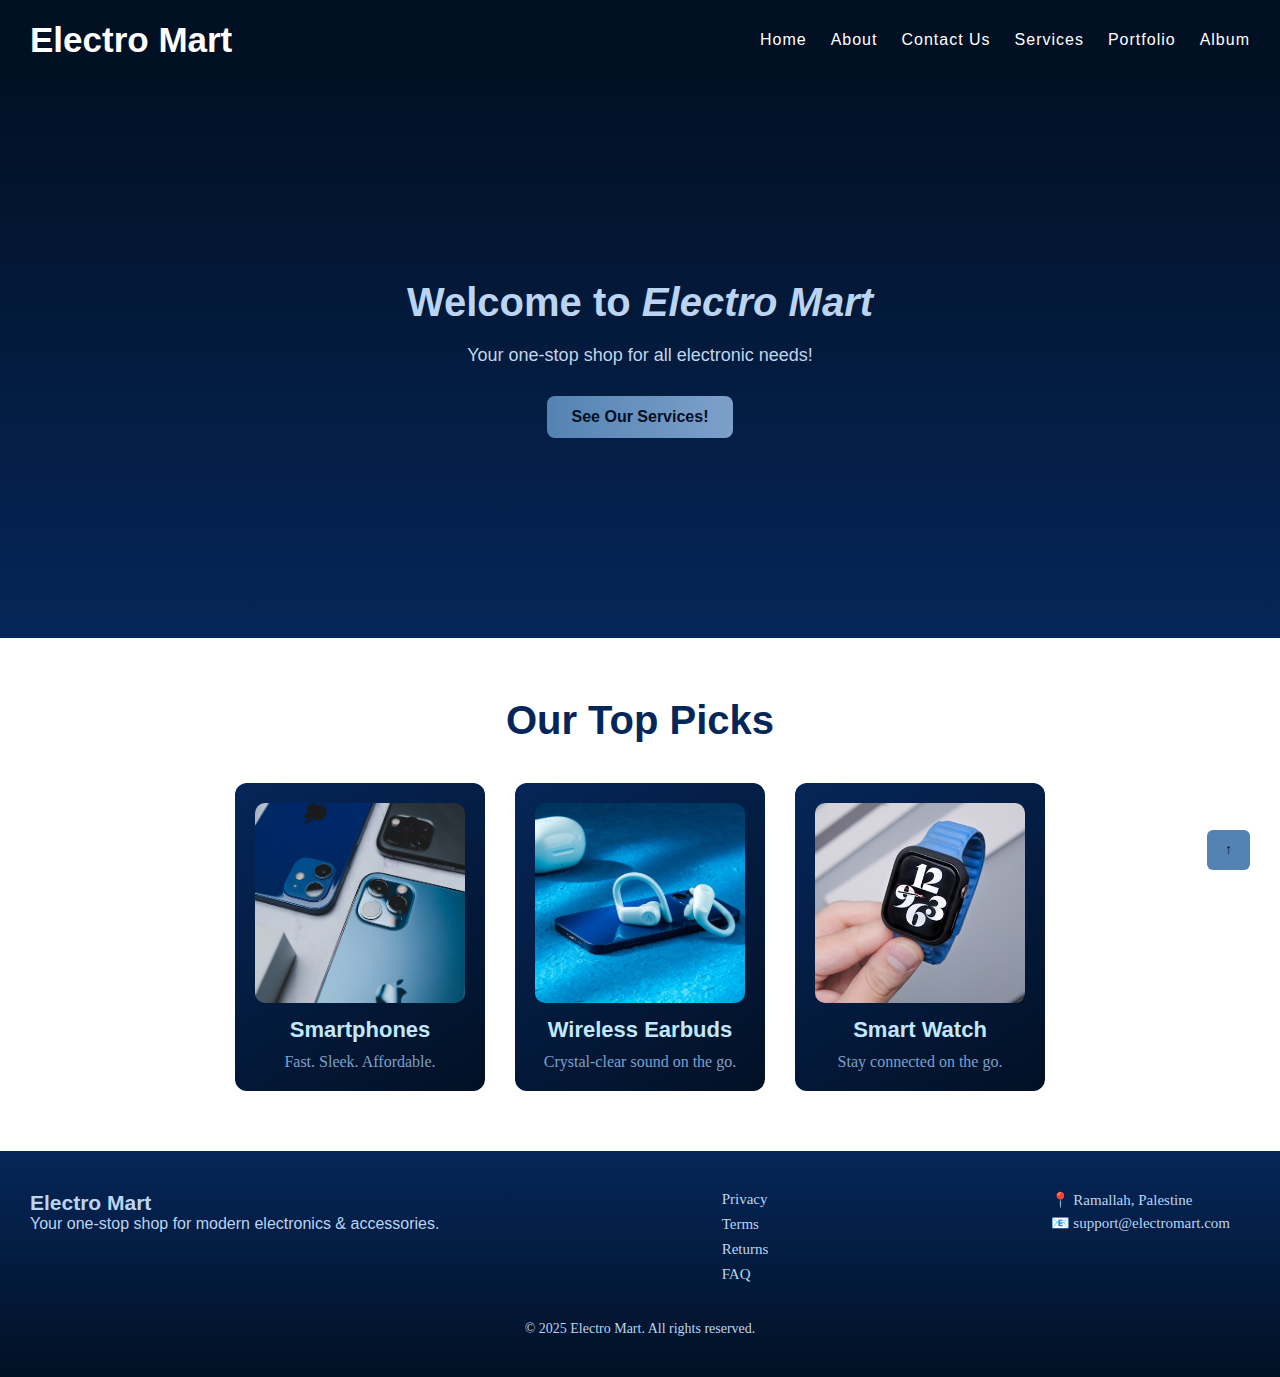
<file: index.html>
<!-- this is the home page -->
<!DOCTYPE html>
<html lang="en">
<!-- beginning of the head section -->
<head>
    <meta charset="UTF-8"> <!-- setting the character encoding -->
    <meta name="viewport" content="width=device-width, initial-scale=1.0">
    <title>
        Electro Mart
    </title>
    <link rel="icon" type="image/x-icon" href="./media/green-technology.png"> <!-- putting the icon for the page-->
    <link rel="stylesheet" href="./CSS files/styles.css"> <!-- linking the style css file -->
    <link rel="stylesheet" href="./CSS files/media.css"> <!-- linking the media css file -->
</head>
<!-- end of the head section -->

<!-- beginning of the body section -->

<body id="top">
    <!-- in here we start the section that contain the links to our page -->
    <header>
        <nav>
            <div class="navbar-container">
                <div class="logo"><a href="#">Electro Mart</a></div>
                <div class="navbar-links">
                    <a href="index.html">Home</a>
                    <a href="about.html">About</a>
                    <a href="contact.html">Contact Us</a>
                    <a href="services.html">Services</a>
                    <a href="portfolio.html">Portfolio</a>
                    <a href="album.html">Album</a>
                </div>

                <div class="links-small">☰</div>
            </div>
        </nav>
    </header>
    <!--end of header section-->

    <!-- in here we start the hero section of the main page -->
    <section class="hero">
        <h1>Welcome to <i>Electro Mart</i></h1>
        <p>Your one-stop shop for all electronic needs!</p>
        <a href="services.html" class="btn">See Our Services!</a>
    </section>
    <!-- end of the hero section -->


    <!-- here is the start of the featured products section -->
    <section class="featured-products">
        <h2>Our Top Picks</h2>
        <div class="product-grid">
            <div class="product-card">
                <img src="./media/phones.jpg" alt="Smartphones">
                <h3>Smartphones</h3>
                <p>Fast. Sleek. Affordable.</p>
            </div>
            <div class="product-card">
                <img src="./media/earbuds.jpg" alt="Wireless Earbuds">
                <h3>Wireless Earbuds</h3>
                <p>Crystal-clear sound on the go.</p>
            </div>
            <div class="product-card">
                <img src="./media/smartwatch.jpg" alt="Smart Watch">
                <h3>Smart Watch</h3>
                <p>Stay connected on the go.</p>
            </div>
        </div>
    </section>
    <!-- end of the featured products section -->

    <!-- beginning of the footer section-->
    <footer class="footer">
        <div class="footer-content">
            <div class="footer-brand">
                <h3>Electro Mart</h3>
                <p>Your one-stop shop for modern electronics & accessories.</p>
            </div>
            <div class="footer-links">
                <a href="privacy.html">Privacy</a>
                <a href="terms.html">Terms</a>
                <a href="return.html">Returns</a>
                <a href="faq.html">FAQ</a>
            </div>
            <div class="footer-contact">
                <p>📍 Ramallah, Palestine</p>
                <p>📧 support@electromart.com</p>
            </div>
        </div>
        <p class="footer-bottom">&copy; 2025 Electro Mart. All rights reserved.</p>
        <a href="#top" class="back-to-top">↑</a>
    </footer>
    <!-- end of the footer section-->


</body>
<!-- end of the body section -->

</html>
</file>
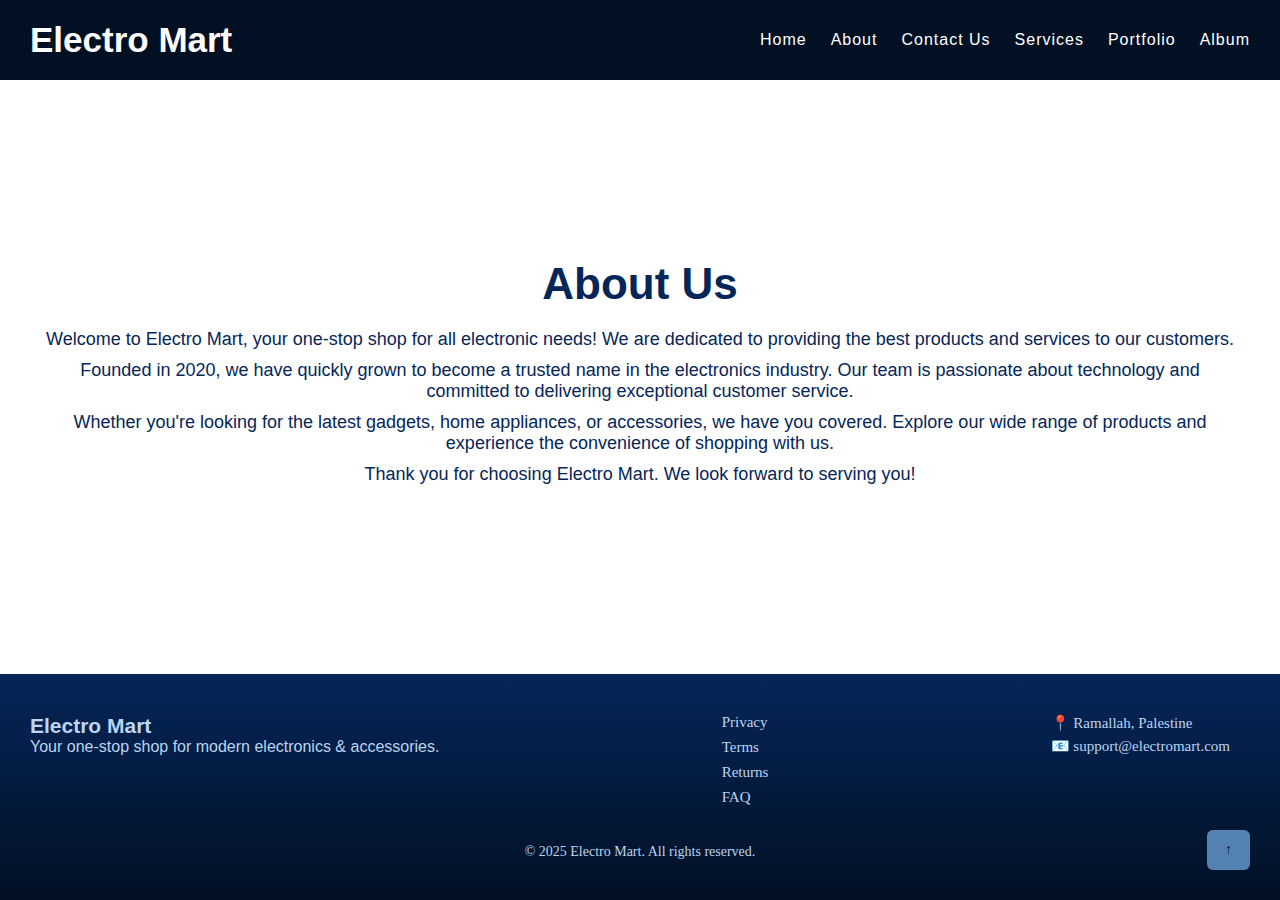
<file: about.html>
<!-- this is the about us page. -->
<!DOCTYPE html>
<html lang="en">
<!-- beginning of the head section -->
<head>
    <meta charset="UTF-8"> <!-- setting the character encoding -->
    <meta name="viewport" content="width=device-width, initial-scale=1.0">
    <title>
        About Us 
    </title>
    <link rel="icon" type="image/x-icon" href="./media/green-technology.png"> <!-- putting the icon for the page-->
    <link rel="stylesheet" href="./CSS files/styles.css"> <!-- linking the style css file -->
    <link rel="stylesheet" href="./CSS files/media.css"> <!-- linking the media css file -->
</head>
<!-- end of the head section -->

<!-- beginning of the body section -->

<body id="top" class="about-page">
    <!-- in here we start the section that contain the links to our page -->
    <header>
        <nav>
            <div class="navbar-container">
                <div class="logo"><a href="index.html">Electro Mart</a></div>
                <div class="navbar-links">
                    <a href="index.html">Home</a>
                    <a href="about.html">About</a>
                    <a href="contact.html">Contact Us</a>
                    <a href="services.html">Services</a>
                    <a href="portfolio.html">Portfolio</a>
                    <a href="album.html">Album</a>
                </div>

                <div class="links-small">☰</div>
            </div>
        </nav>
    </header>
    <!--end of header section-->

    <!-- in here we start the section that contain the about us information -->
    <section class="about-us">
        <div class="content-wrapper">
            <h1>About Us</h1>
            <p>Welcome to Electro Mart, your one-stop shop for all electronic needs! We are dedicated to providing the best products and services to our customers.</p>
            <p>Founded in 2020, we have quickly grown to become a trusted name in the electronics industry. Our team is passionate about technology and committed to delivering exceptional customer service.</p>
            <p>Whether you're looking for the latest gadgets, home appliances, or accessories, we have you covered. Explore our wide range of products and experience the convenience of shopping with us.</p>
            <p>Thank you for choosing Electro Mart. We look forward to serving you!</p>
        </div>
    </section>
    <!-- end of the about us section -->

    <!-- beginning of the footer section-->
    <footer class="footer">
        <div class="footer-content">
            <div class="footer-brand">
                <h3>Electro Mart</h3>
                <p>Your one-stop shop for modern electronics & accessories.</p>
            </div>
            <div class="footer-links">
                <a href="privacy.html">Privacy</a>
                <a href="terms.html">Terms</a>
                <a href="return.html">Returns</a>
                <a href="faq.html">FAQ</a>
            </div>
            <div class="footer-contact">
                <p>📍 Ramallah, Palestine</p>
                <p>📧 support@electromart.com</p>
            </div>
        </div>
        <p class="footer-bottom">&copy; 2025 Electro Mart. All rights reserved.</p>
        <a href="#top" class="back-to-top">↑</a>
    </footer>
    <!-- end of the footer section-->

</body>
<!-- end of the body section -->

</html>
</file>
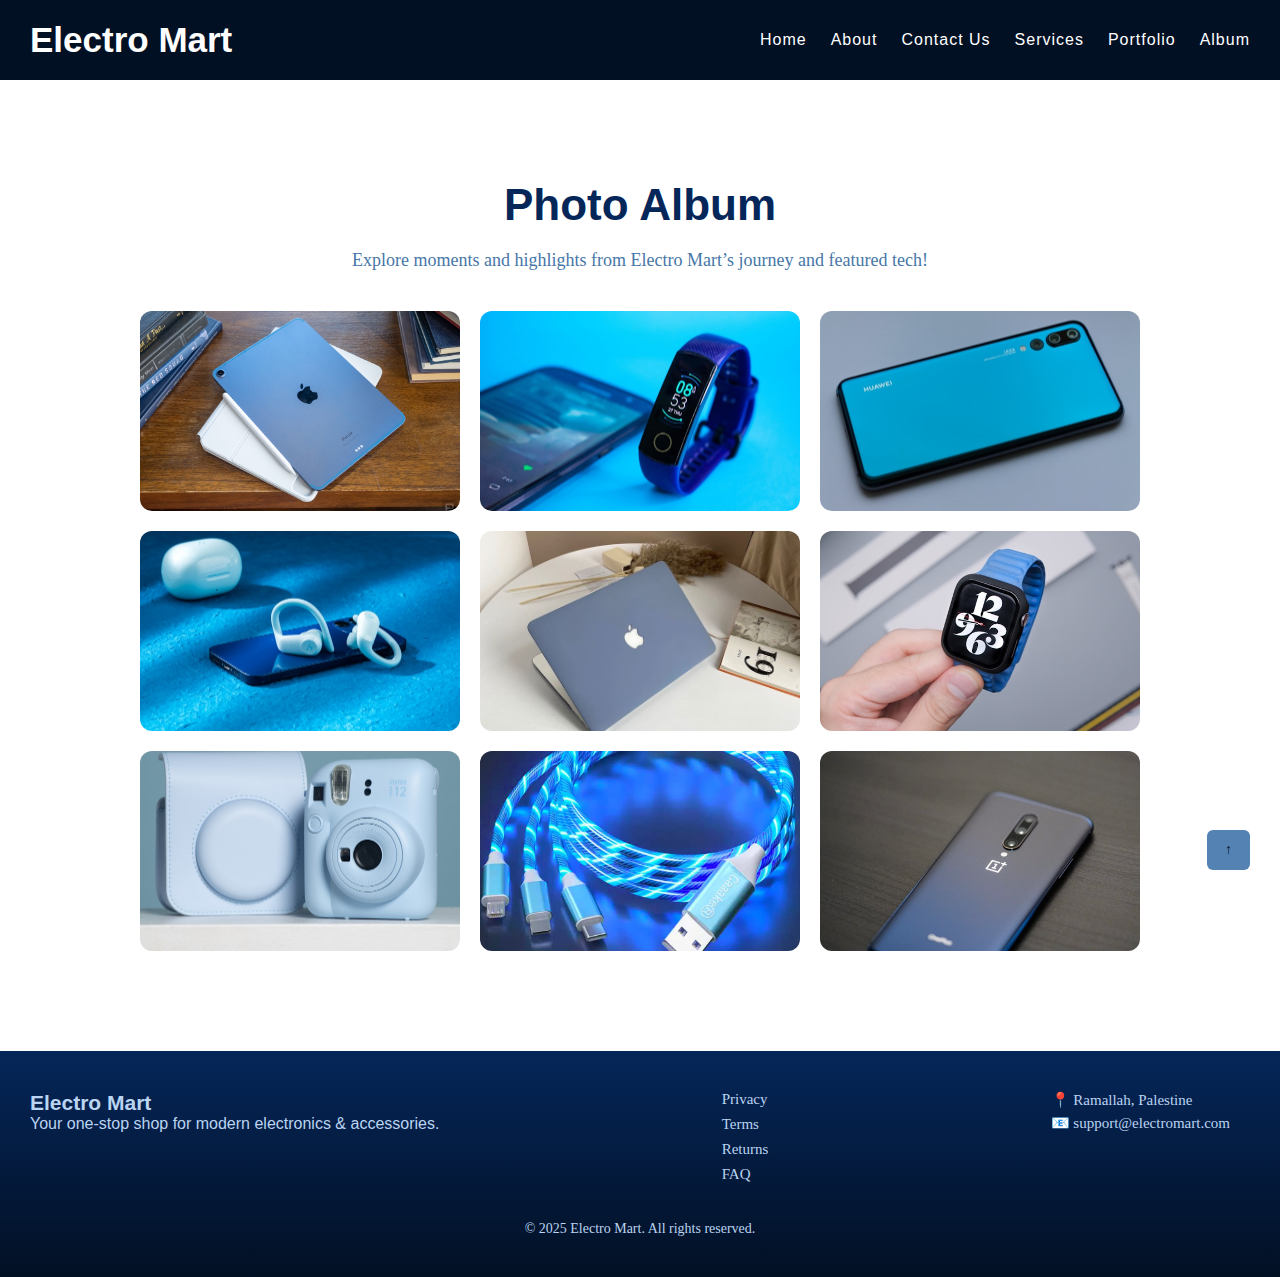
<file: album.html>
<!-- this is the album page -->
<!DOCTYPE html>
<html lang="en">
<!-- beginning of the head section -->

<head>
    <meta charset="UTF-8"> <!-- setting the character encoding -->
    <meta name="viewport" content="width=device-width, initial-scale=1.0">
    <title>
        Album
    </title>
    <link rel="icon" type="image/x-icon" href="./media/green-technology.png"> <!-- putting the icon for the page-->
    <link rel="stylesheet" href="./CSS files/styles.css"> <!-- linking the style css file -->
    <link rel="stylesheet" href="./CSS files/media.css"> <!-- linking the media css file -->
</head>
<!-- end of the head section -->

<body id="top">
    <!-- in here we start the section that contain the links to our page -->
    <header>
        <nav>
            <div class="navbar-container">
                <div class="logo"><a href="index.html">Electro Mart</a></div>
                <div class="navbar-links">
                    <a href="index.html">Home</a>
                    <a href="about.html">About</a>
                    <a href="contact.html">Contact Us</a>
                    <a href="services.html">Services</a>
                    <a href="portfolio.html">Portfolio</a>
                    <a href="album.html">Album</a>
                </div>
                <div class="links-small">☰</div>
            </div>
        </nav>
    </header>
    <!--end of header section-->

    <!-- 📸 Album Section -->
    <section class="album">
        <h1>Photo Album</h1>
        <p>Explore moments and highlights from Electro Mart’s journey and featured tech!</p>

        <div class="album-grid">
            <img src="./media/taplet.jpeg" alt="IPAD" title="IPAD" />
            <img src="./media/blue-fitbit.jpg" alt="Fitbit" title="Fitbit" />
            <img src="./media/blue-huawei.jpg" alt="Huawei" title="Huawei" />
            <img src="./media/earbuds.jpg" alt="Earbuds" title="Earbuds" />
            <img src="./media/Laptop.jpeg" alt="Laptop" title="Laptop" />
            <img src="./media/smartwatch.jpg" alt="Smartwatch" title="Smartwatch" />
            <img src="./media/blue-camera.jpg" alt="Camera" title="Camera" />
            <img src="./media/blue_charger.jpg" alt="Charger" title="Charger" />
            <img src="./media/other-blue-phone.jpg" alt="Phone" title="Phone" />
        </div>
    </section>

    <!-- beginning of the footer section-->
    <footer class="footer">
        <div class="footer-content">
            <div class="footer-brand">
                <h3>Electro Mart</h3>
                <p>Your one-stop shop for modern electronics & accessories.</p>
            </div>
            <div class="footer-links">
                <a href="privacy.html">Privacy</a>
                <a href="terms.html">Terms</a>
                <a href="return.html">Returns</a>
                <a href="faq.html">FAQ</a>
            </div>
            <div class="footer-contact">
                <p>📍 Ramallah, Palestine</p>
                <p>📧 support@electromart.com</p>
            </div>
        </div>
        <p class="footer-bottom">&copy; 2025 Electro Mart. All rights reserved.</p>
        <a href="#top" class="back-to-top">↑</a>
    </footer>
    <!-- end of the footer section-->

</body>
<!-- end of the body section -->

</html>
</file>
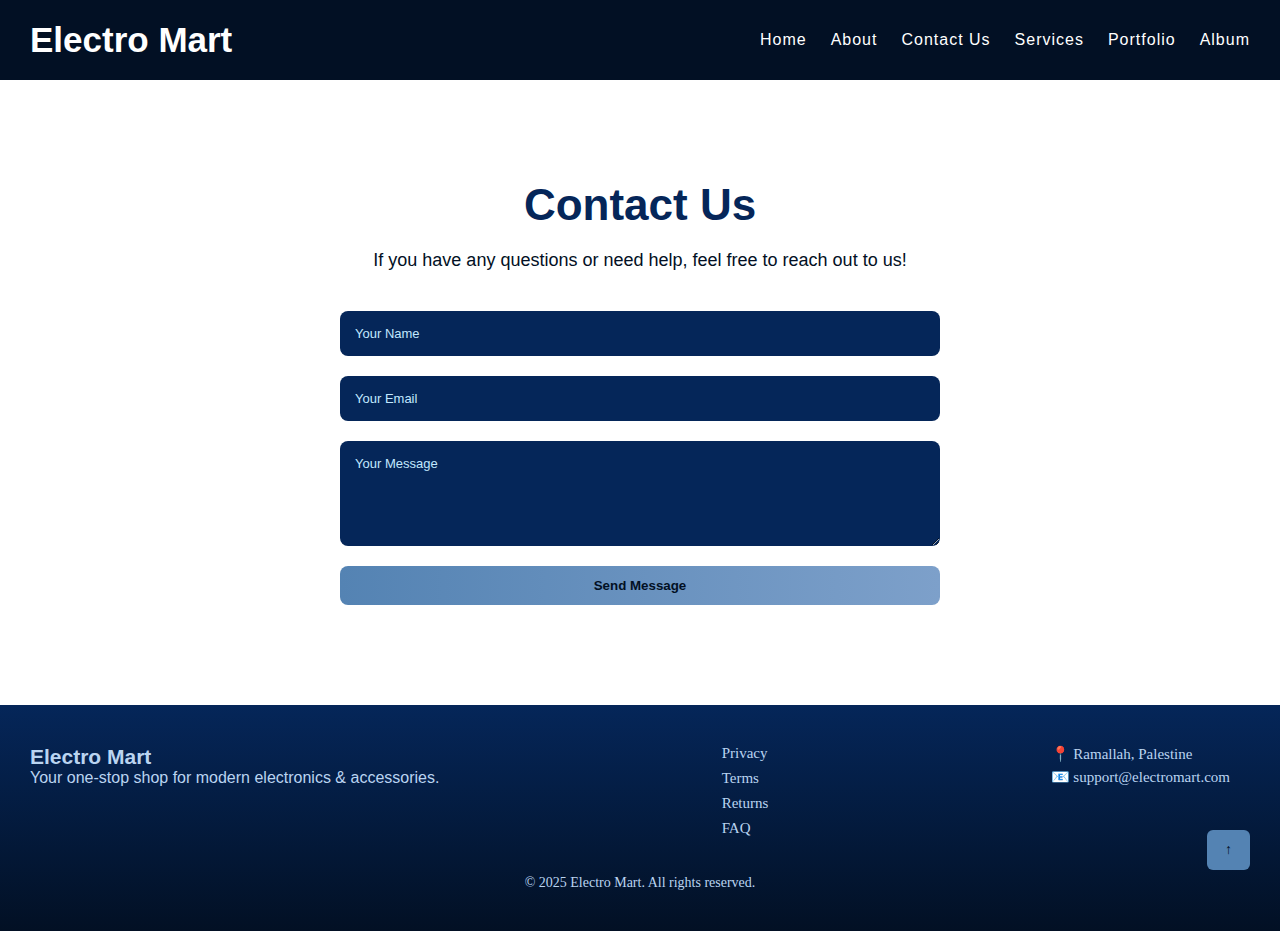
<file: contact.html>
<!-- this is the contact us page -->
<!DOCTYPE html>
<html lang="en">
<!-- beginning of the head section -->
<head>
    <meta charset="UTF-8"> <!-- setting the character encoding -->
    <meta name="viewport" content="width=device-width, initial-scale=1.0">
    <title>
        Contact Us
    </title>
    <link rel="icon" type="image/x-icon" href="./media/green-technology.png"> <!-- putting the icon for the page-->
    <link rel="stylesheet" href="./CSS files/styles.css"> <!-- linking the style css file -->
    <link rel="stylesheet" href="./CSS files/media.css"> <!-- linking the media css file -->
</head>
<!-- end of the head section -->

<body id="top">
    <!-- in here we start the section that contain the links to our page -->
    <header>
        <nav>
            <div class="navbar-container">
                <div class="logo"><a href="index.html">Electro Mart</a></div>
                <div class="navbar-links">
                    <a href="index.html">Home</a>
                    <a href="about.html">About</a>
                    <a href="contact.html">Contact Us</a>
                    <a href="services.html">Services</a>
                    <a href="portfolio.html">Portfolio</a>
                    <a href="album.html">Album</a>
                </div>

                <div class="links-small">☰</div>
            </div>
        </nav>
    </header>
    <!--end of header section-->

    <section class="contact">
        <h1>Contact Us</h1>
        <p>If you have any questions or need help, feel free to reach out to us!</p>
        <form class="contact-form">
            <input type="text" name="name" placeholder="Your Name" required />
            <input type="email" name="email" placeholder="Your Email" required />
            <textarea name="message" rows="5" placeholder="Your Message" required></textarea>
            <button type="submit" class="btn">Send Message</button>
        </form>
    </section>


    <!-- beginning of the footer section-->
    <footer class="footer">
        <div class="footer-content">
            <div class="footer-brand">
                <h3>Electro Mart</h3>
                <p>Your one-stop shop for modern electronics & accessories.</p>
            </div>
            <div class="footer-links">
                <a href="privacy.html">Privacy</a>
                <a href="terms.html">Terms</a>
                <a href="return.html">Returns</a>
                <a href="faq.html">FAQ</a>
            </div>
            <div class="footer-contact">
                <p>📍 Ramallah, Palestine</p>
                <p>📧 support@electromart.com</p>
            </div>
        </div>
        <p class="footer-bottom">&copy; 2025 Electro Mart. All rights reserved.</p>
        <a href="#top" class="back-to-top">↑</a>
    </footer>
    <!-- end of the footer section-->

</body>
<!-- end of the body section -->

</html>
</file>
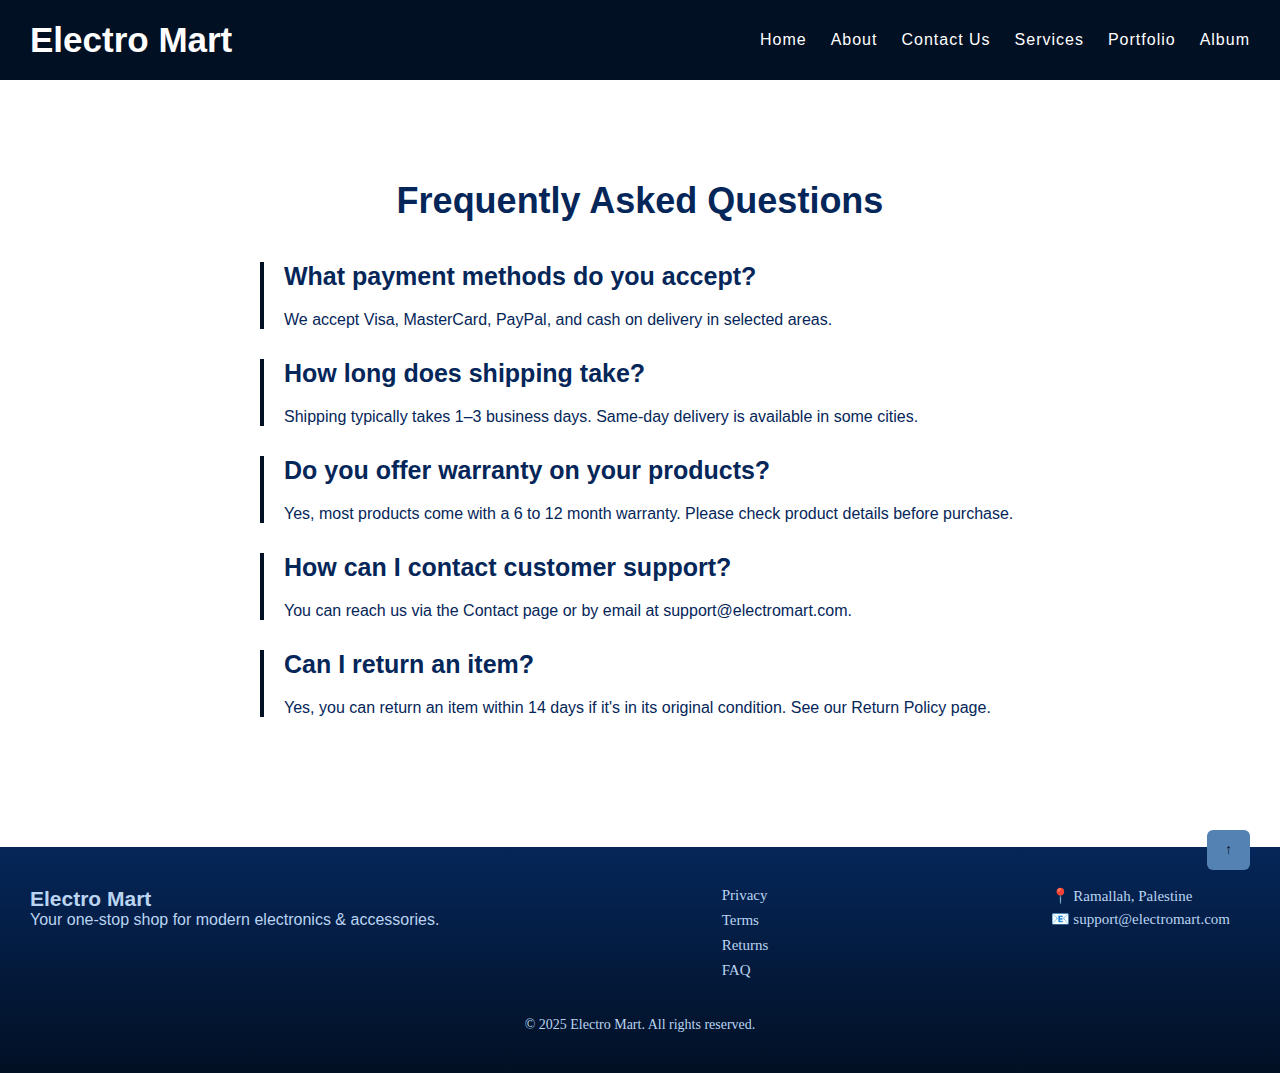
<file: faq.html>
<!-- this is the FAQ page -->
<!DOCTYPE html>
<html lang="en">
<!-- beginning of the head section -->

<head>
  <meta charset="UTF-8"> <!-- setting the character encoding -->
  <meta name="viewport" content="width=device-width, initial-scale=1.0">
  <title>
    FAQ
  </title>
  <link rel="icon" type="image/x-icon" href="./media/green-technology.png"> <!-- putting the icon for the page-->
  <link rel="stylesheet" href="./CSS files/styles.css"> <!-- linking the style css file -->
  <link rel="stylesheet" href="./CSS files/media.css"> <!-- linking the media css file -->
</head>
<!-- end of the head section -->

<!-- beginning of the body section -->

<body id="top">
  <!-- in here we start the section that contain the links to our page -->
  <header>
    <nav>
      <div class="navbar-container">
        <div class="logo"><a href="index.html">Electro Mart</a></div>
        <div class="navbar-links">
          <a href="index.html">Home</a>
          <a href="about.html">About</a>
          <a href="contact.html">Contact Us</a>
          <a href="services.html">Services</a>
          <a href="portfolio.html">Portfolio</a>
          <a href="album.html">Album</a>
        </div>

        <div class="links-small">☰</div>
      </div>
    </nav>
  </header>
  <!--end of header section-->


  <!-- ❓ FAQ Section -->
  <section class="faq-page">
    <h1>Frequently Asked Questions</h1>

    <div class="faq-item">
      <h3>What payment methods do you accept?</h3>
      <p>We accept Visa, MasterCard, PayPal, and cash on delivery in selected areas.</p>
    </div>

    <div class="faq-item">
      <h3>How long does shipping take?</h3>
      <p>Shipping typically takes 1–3 business days. Same-day delivery is available in some cities.</p>
    </div>

    <div class="faq-item">
      <h3>Do you offer warranty on your products?</h3>
      <p>Yes, most products come with a 6 to 12 month warranty. Please check product details before purchase.</p>
    </div>

    <div class="faq-item">
      <h3>How can I contact customer support?</h3>
      <p>You can reach us via the Contact page or by email at support@electromart.com.</p>
    </div>

    <div class="faq-item">
      <h3>Can I return an item?</h3>
      <p>Yes, you can return an item within 14 days if it's in its original condition. See our Return Policy page.</p>
    </div>
  </section>


  <!-- beginning of the footer section-->
  <footer class="footer">
    <div class="footer-content">
      <div class="footer-brand">
        <h3>Electro Mart</h3>
        <p>Your one-stop shop for modern electronics & accessories.</p>
      </div>
      <div class="footer-links">
        <a href="privacy.html">Privacy</a>
        <a href="terms.html">Terms</a>
        <a href="return.html">Returns</a>
        <a href="faq.html">FAQ</a>
      </div>
      <div class="footer-contact">
        <p>📍 Ramallah, Palestine</p>
        <p>📧 support@electromart.com</p>
      </div>
    </div>
    <p class="footer-bottom">&copy; 2025 Electro Mart. All rights reserved.</p>
    <a href="#top" class="back-to-top">↑</a>
  </footer>
  <!-- end of the footer section-->

</body>
<!-- end of the body section -->

</html>
</file>
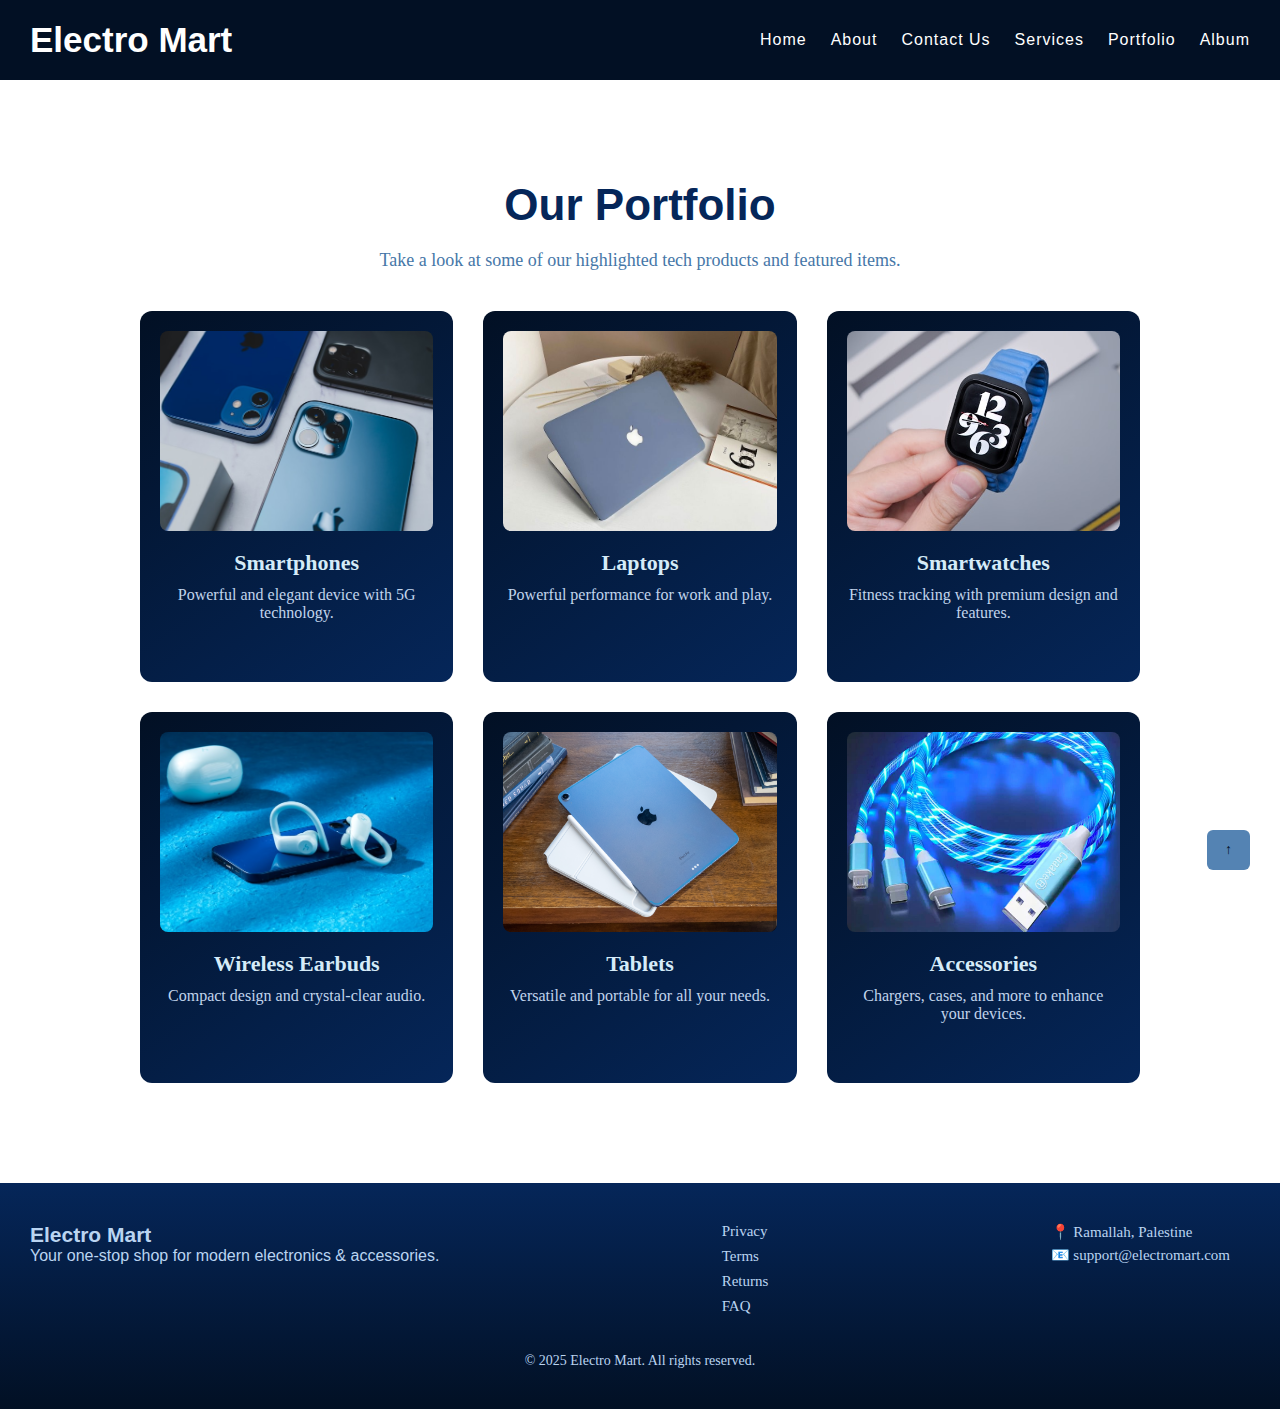
<file: portfolio.html>
<!-- this is the portfolio page -->
<!DOCTYPE html>
<html lang="en">
<!-- beginning of the head section -->

<head>
    <meta charset="UTF-8"> <!-- setting the character encoding -->
    <meta name="viewport" content="width=device-width, initial-scale=1.0">
    <title>
        Portfolio
    </title>
    <link rel="icon" type="image/x-icon" href="./media/green-technology.png"> <!-- putting the icon for the page-->
    <link rel="stylesheet" href="./CSS files/styles.css"> <!-- linking the style css file -->
    <link rel="stylesheet" href="./CSS files/media.css"> <!-- linking the media css file -->
</head>
<!-- end of the head section -->

<body id="top">
    <!-- in here we start the section that contain the links to our page -->
    <header>
        <nav>
            <div class="navbar-container">
                <div class="logo"><a href="index.html">Electro Mart</a></div>
                <div class="navbar-links">
                    <a href="index.html">Home</a>
                    <a href="about.html">About</a>
                    <a href="contact.html">Contact Us</a>
                    <a href="services.html">Services</a>
                    <a href="portfolio.html">Portfolio</a>
                    <a href="album.html">Album</a>
                </div>
                <div class="links-small">☰</div>
            </div>
        </nav>
    </header>
    <!--end of header section-->

    <!-- 🖼️ Portfolio Section -->
    <section class="portfolio">
        <h1>Our Portfolio</h1>
        <p>Take a look at some of our highlighted tech products and featured items.</p>

        <div class="portfolio-grid">
            <div class="portfolio-card">
                <img src="./media/phones.jpg" alt="Smartphones">
                <h3>Smartphones</h3>
                <p>Powerful and elegant device with 5G technology.</p>
            </div>
            <div class="portfolio-card">
                <img src="./media/Laptop.jpeg" alt="Laptops">
                <h3>Laptops</h3>
                <p>Powerful performance for work and play.</p>
            </div>
            <div class="portfolio-card">
                <img src="./media/smartwatch.jpg" alt="Smartwatches">
                <h3>Smartwatches</h3>
                <p>Fitness tracking with premium design and features.</p>
            </div>
            <div class="portfolio-card">
                <img src="./media/earbuds.jpg" alt="Wireless Earbuds">
                <h3>Wireless Earbuds</h3>
                <p>Compact design and crystal-clear audio.</p>
            </div>
            <div class="portfolio-card">
                <img src="./media/taplet.jpeg" alt="Tablets">
                <h3>Tablets</h3>
                <p>Versatile and portable for all your needs.</p>
            </div>
            <div class="portfolio-card">
                <img src="./media/blue_charger.jpg" alt="Accessories">
                <h3>Accessories</h3>
                <p>Chargers, cases, and more to enhance your devices.</p>
            </div>

        </div>
    </section>

    <!-- beginning of the footer section-->
    <footer class="footer">
        <div class="footer-content">
            <div class="footer-brand">
                <h3>Electro Mart</h3>
                <p>Your one-stop shop for modern electronics & accessories.</p>
            </div>
            <div class="footer-links">
                <a href="privacy.html">Privacy</a>
                <a href="terms.html">Terms</a>
                <a href="return.html">Returns</a>
                <a href="faq.html">FAQ</a>
            </div>
            <div class="footer-contact">
                <p>📍 Ramallah, Palestine</p>
                <p>📧 support@electromart.com</p>
            </div>
        </div>
        <p class="footer-bottom">&copy; 2025 Electro Mart. All rights reserved.</p>
        <a href="#top" class="back-to-top">↑</a>
    </footer>
    <!-- end of the footer section-->

</body>
<!-- end of the body section -->

</html>
</file>
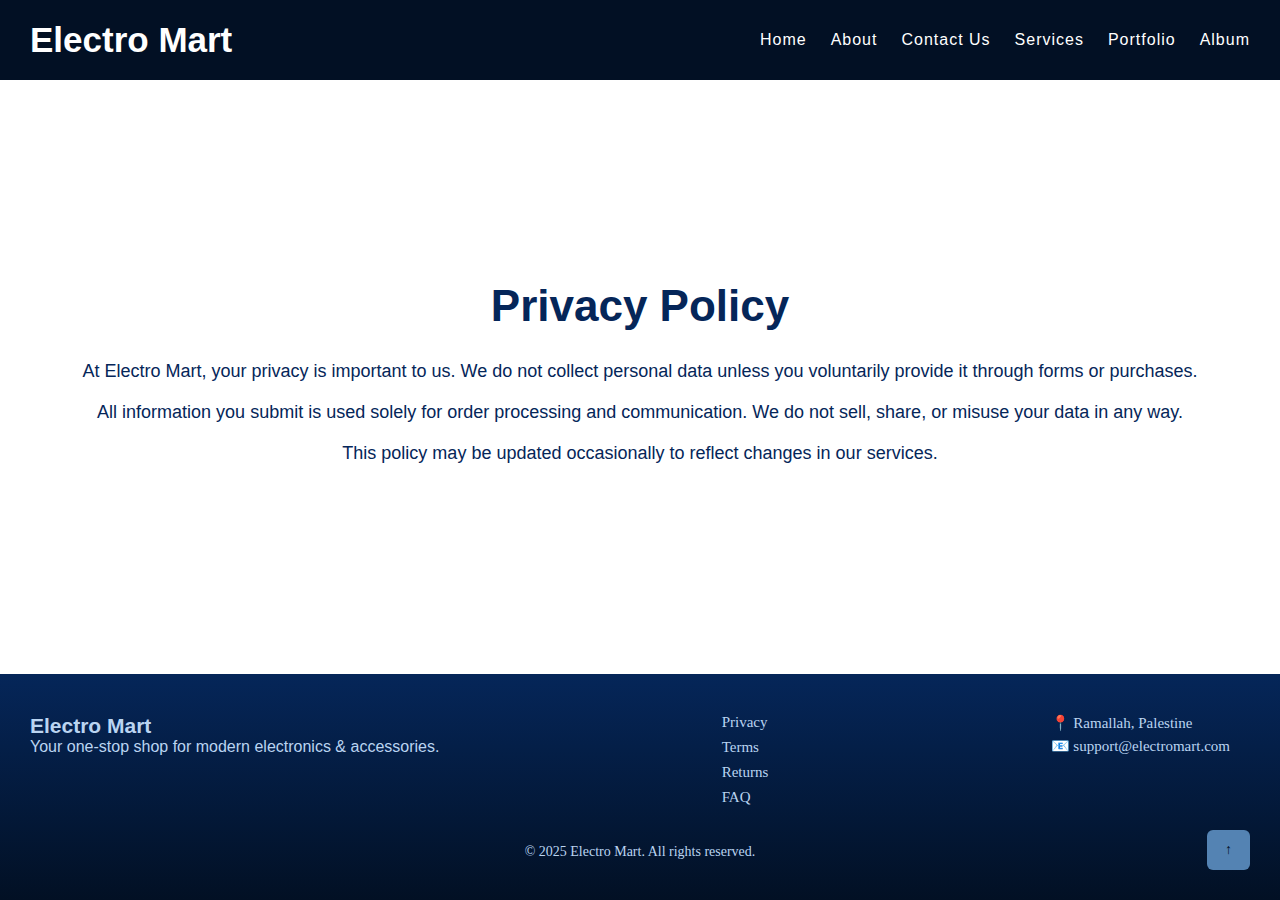
<file: privacy.html>
<!-- this is the privacy policy page -->
<!DOCTYPE html>
<html lang="en">
<!-- beginning of the head section -->

<head>
    <meta charset="UTF-8"> <!-- setting the character encoding -->
    <meta name="viewport" content="width=device-width, initial-scale=1.0">
    <title>
        Privacy Policy
    </title>
    <link rel="icon" type="image/x-icon" href="./media/green-technology.png"> <!-- putting the icon for the page-->
    <link rel="stylesheet" href="./CSS files/styles.css"> <!-- linking the style css file -->
    <link rel="stylesheet" href="./CSS files/media.css"> <!-- linking the media css file -->
</head>
<!-- end of the head section -->

<body id="top" class="policy-page">
    <!-- in here we start the section that contain the links to our page -->
    <header>
        <nav>
            <div class="navbar-container">
                <div class="logo"><a href="index.html">Electro Mart</a></div>
                <div class="navbar-links">
                    <a href="index.html">Home</a>
                    <a href="about.html">About</a>
                    <a href="contact.html">Contact Us</a>
                    <a href="services.html">Services</a>
                    <a href="portfolio.html">Portfolio</a>
                    <a href="album.html">Album</a>
                </div>

                <div class="links-small">☰</div>
            </div>
        </nav>
    </header>
    <!--end of header section-->


    <!-- 📜 Page Content -->
    <section class="policy">
        <h1>Privacy Policy</h1>
        <p>
            At Electro Mart, your privacy is important to us. We do not collect personal data unless you voluntarily
            provide it through forms or purchases.
        </p>
        <p>
            All information you submit is used solely for order processing and communication. We do not sell, share, or
            misuse your data in any way.
        </p>
        <p>
            This policy may be updated occasionally to reflect changes in our services.
        </p>
    </section>


    <!-- beginning of the footer section-->
    <footer class="footer">
        <div class="footer-content">
            <div class="footer-brand">
                <h3>Electro Mart</h3>
                <p>Your one-stop shop for modern electronics & accessories.</p>
            </div>
            <div class="footer-links">
                <a href="privacy.html">Privacy</a>
                <a href="terms.html">Terms</a>
                <a href="return.html">Returns</a>
                <a href="faq.html">FAQ</a>
            </div>
            <div class="footer-contact">
                <p>📍 Ramallah, Palestine</p>
                <p>📧 support@electromart.com</p>
            </div>
        </div>
        <p class="footer-bottom">&copy; 2025 Electro Mart. All rights reserved.</p>
        <a href="#top" class="back-to-top">↑</a>
    </footer>
    <!-- end of the footer section-->

</body>
<!-- end of the body section -->

</html>
</file>
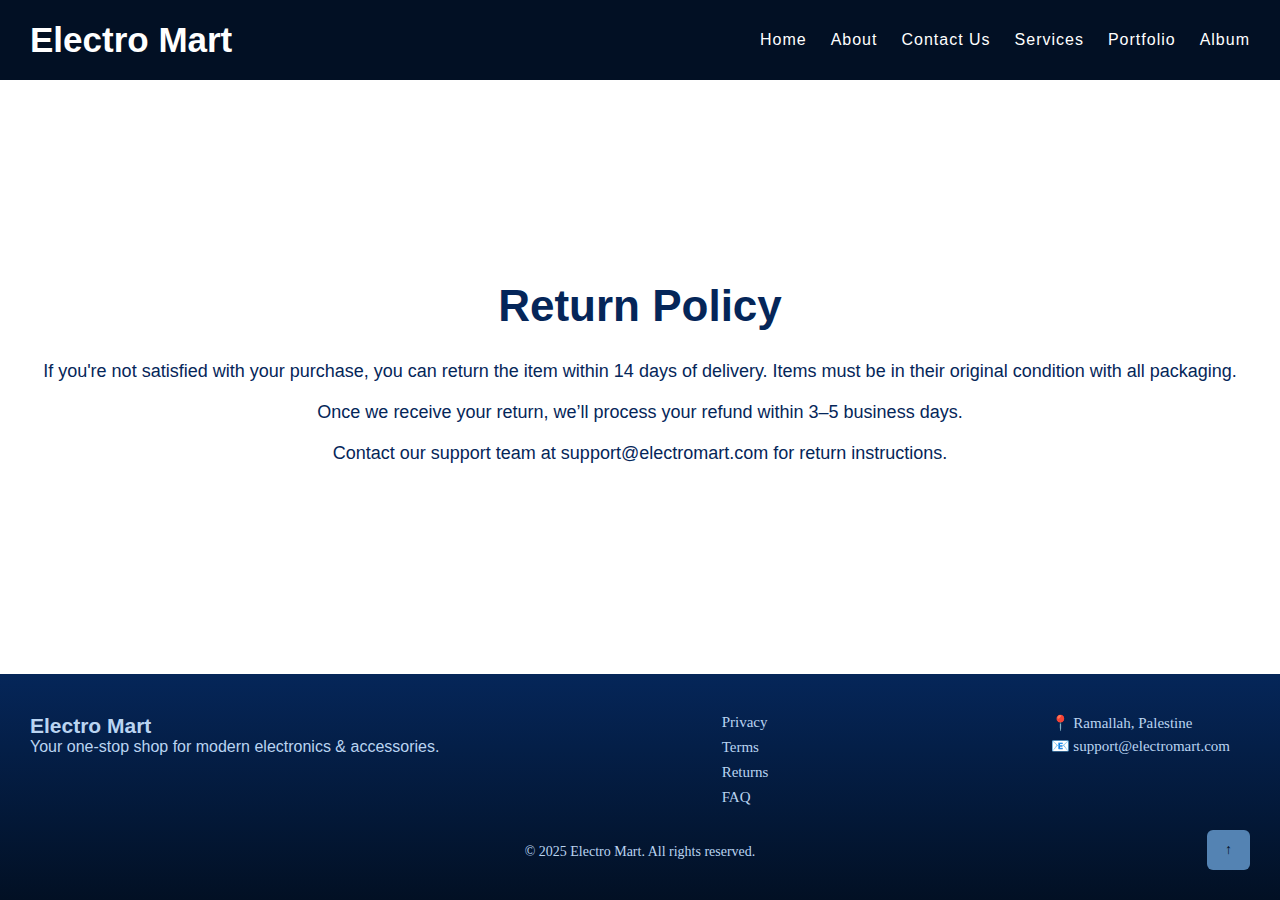
<file: return.html>
<!-- this is the return policy page -->
<!DOCTYPE html>
<html lang="en">
<!-- beginning of the head section -->

<head>
    <meta charset="UTF-8"> <!-- setting the character encoding -->
    <meta name="viewport" content="width=device-width, initial-scale=1.0">
    <title>
        Return Policy
    </title>
    <link rel="icon" type="image/x-icon" href="./media/green-technology.png"> <!-- putting the icon for the page-->
    <link rel="stylesheet" href="./CSS files/styles.css"> <!-- linking the style css file -->
    <link rel="stylesheet" href="./CSS files/media.css"> <!-- linking the media css file -->
</head>
<!-- end of the head section -->

<body id="top" class="policy-page">
    <!-- in here we start the section that contain the links to our page -->
    <header>
        <nav>
            <div class="navbar-container">
                <div class="logo"><a href="index.html">Electro Mart</a></div>
                <div class="navbar-links">
                    <a href="index.html">Home</a>
                    <a href="about.html">About</a>
                    <a href="contact.html">Contact Us</a>
                    <a href="services.html">Services</a>
                    <a href="portfolio.html">Portfolio</a>
                    <a href="album.html">Album</a>
                </div>

                <div class="links-small">☰</div>
            </div>
        </nav>
    </header>
    <!--end of header section-->


    <!-- 📜 Page Content -->
    <section class="policy">
        <h1>Return Policy</h1>
        <p>
            If you're not satisfied with your purchase, you can return the item within 14 days of delivery. Items must
            be in their original condition with all packaging.
        </p>
        <p>
            Once we receive your return, we’ll process your refund within 3–5 business days.
        </p>
        <p>
            Contact our support team at support@electromart.com for return instructions.
        </p>
    </section>


    <!-- beginning of the footer section-->
    <footer class="footer">
        <div class="footer-content">
            <div class="footer-brand">
                <h3>Electro Mart</h3>
                <p>Your one-stop shop for modern electronics & accessories.</p>
            </div>
            <div class="footer-links">
                <a href="privacy.html">Privacy</a>
                <a href="terms.html">Terms</a>
                <a href="return.html">Returns</a>
                <a href="faq.html">FAQ</a>
            </div>
            <div class="footer-contact">
                <p>📍 Ramallah, Palestine</p>
                <p>📧 support@electromart.com</p>
            </div>
        </div>
        <p class="footer-bottom">&copy; 2025 Electro Mart. All rights reserved.</p>
        <a href="#top" class="back-to-top">↑</a>
    </footer>
    <!-- end of the footer section-->

</body>
<!-- end of the body section -->

</html>
</file>
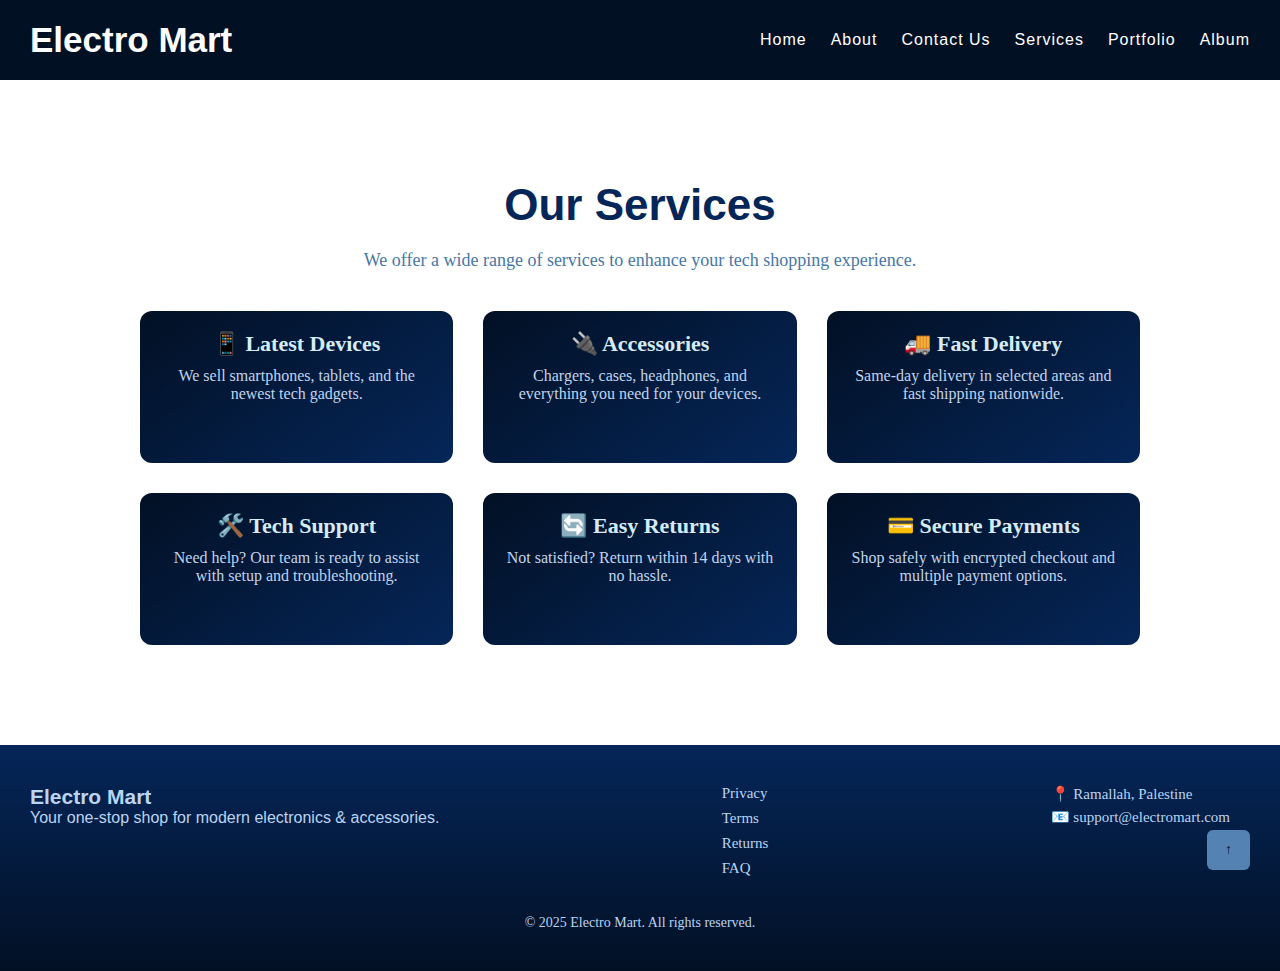
<file: services.html>
<!-- this is the services page -->
<!DOCTYPE html>
<html lang="en">
<!-- beginning of the head section -->

<head>
    <meta charset="UTF-8"> <!-- setting the character encoding -->
    <meta name="viewport" content="width=device-width, initial-scale=1.0">
    <title>
        Services
    </title>
    <link rel="icon" type="image/x-icon" href="./media/green-technology.png"> <!-- putting the icon for the page-->
    <link rel="stylesheet" href="./CSS files/styles.css"> <!-- linking the style css file -->
    <link rel="stylesheet" href="./CSS files/media.css"> <!-- linking the media css file -->
</head>
<!-- end of the head section -->

<!-- beginning of the body section -->

<body id="top">
    <!-- in here we start the section that contain the links to our page -->
    <header>
        <nav>
            <div class="navbar-container">
                <div class="logo"><a href="index.html">Electro Mart</a></div>
                <div class="navbar-links">
                    <a href="index.html">Home</a>
                    <a href="about.html">About</a>
                    <a href="contact.html">Contact Us</a>
                    <a href="services.html">Services</a>
                    <a href="portfolio.html">Portfolio</a>
                    <a href="album.html">Album</a>
                </div>
                <div class="links-small">☰</div>
            </div>
        </nav>
    </header>
    <!--end of header section-->

    <section class="services">
        <h1>Our Services</h1>
        <p>We offer a wide range of services to enhance your tech shopping experience.</p>

        <div class="service-cards">
            <div class="service-card">
                <h3>📱 Latest Devices</h3>
                <p>We sell smartphones, tablets, and the newest tech gadgets.</p>
            </div>
            <div class="service-card">
                <h3>🔌 Accessories</h3>
                <p>Chargers, cases, headphones, and everything you need for your devices.</p>
            </div>
            <div class="service-card">
                <h3>🚚 Fast Delivery</h3>
                <p>Same-day delivery in selected areas and fast shipping nationwide.</p>
            </div>
            <div class="service-card">
                <h3>🛠️ Tech Support</h3>
                <p>Need help? Our team is ready to assist with setup and troubleshooting.</p>
            </div>
            <div class="service-card">
                <h3>🔄 Easy Returns</h3>
                <p>Not satisfied? Return within 14 days with no hassle.</p>
            </div>
            <div class="service-card">
                <h3>💳 Secure Payments</h3>
                <p>Shop safely with encrypted checkout and multiple payment options.</p>
            </div>
        </div>
    </section>

    <!-- beginning of the footer section-->
    <footer class="footer">
        <div class="footer-content">
            <div class="footer-brand">
                <h3>Electro Mart</h3>
                <p>Your one-stop shop for modern electronics & accessories.</p>
            </div>
            <div class="footer-links">
                <a href="privacy.html">Privacy</a>
                <a href="terms.html">Terms</a>
                <a href="return.html">Returns</a>
                <a href="faq.html">FAQ</a>
            </div>
            <div class="footer-contact">
                <p>📍 Ramallah, Palestine</p>
                <p>📧 support@electromart.com</p>
            </div>
        </div>
        <p class="footer-bottom">&copy; 2025 Electro Mart. All rights reserved.</p>
        <a href="#top" class="back-to-top">↑</a>
    </footer>
    <!-- end of the footer section-->

</body>
<!-- end of the body section -->

</html>
</file>
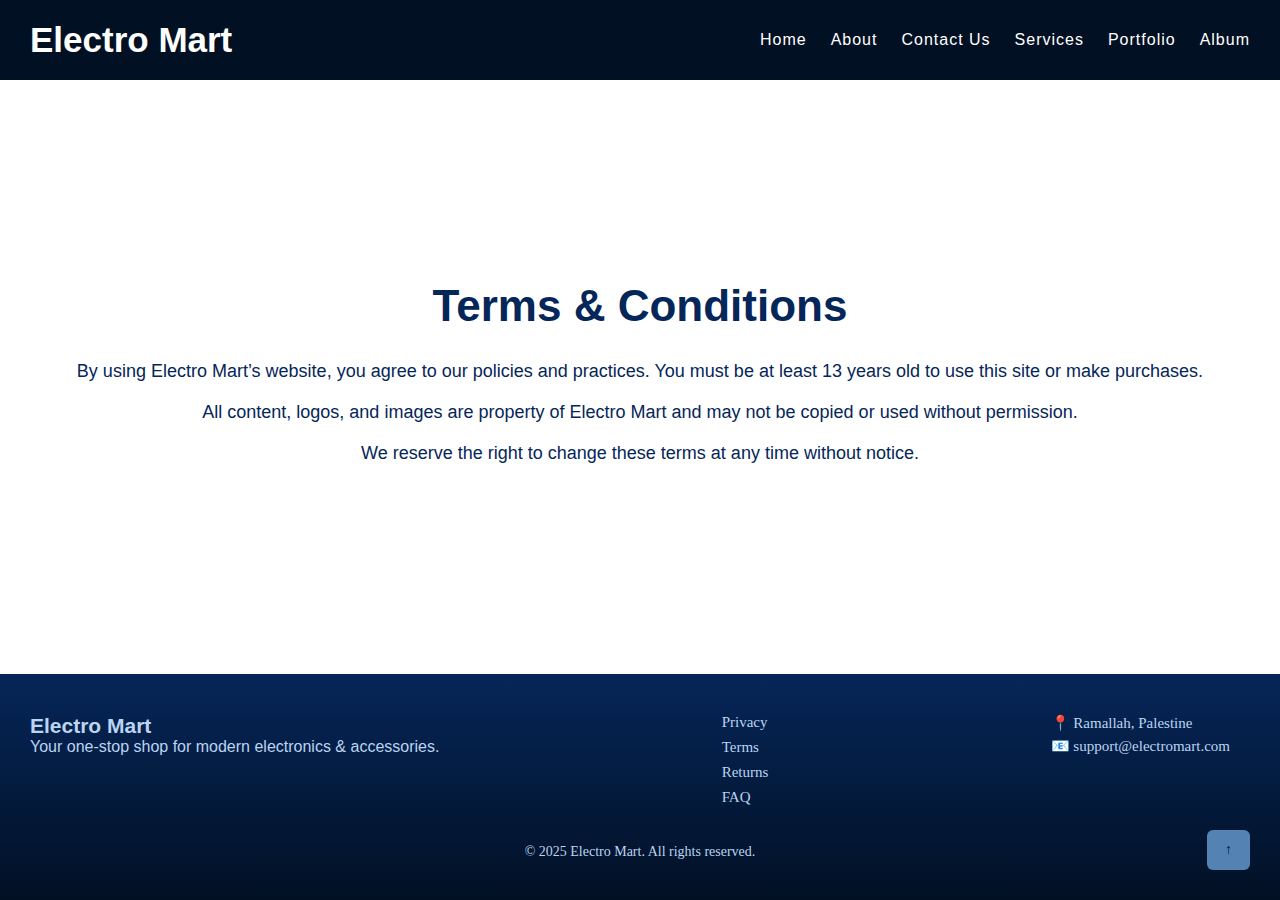
<file: terms.html>
<!-- this is the terms and services page -->
<!DOCTYPE html>
<html lang="en">
<!-- beginning of the head section -->

<head>
  <meta charset="UTF-8"> <!-- setting the character encoding -->
  <meta name="viewport" content="width=device-width, initial-scale=1.0">
  <title>
    Terms & Conditions
  </title>
  <link rel="icon" type="image/x-icon" href="./media/green-technology.png"> <!-- putting the icon for the page-->
  <link rel="stylesheet" href="./CSS files/styles.css"> <!-- linking the style css file -->
  <link rel="stylesheet" href="./CSS files/media.css"> <!-- linking the media css file -->
</head>
<!-- end of the head section -->

<body id="top" class="policy-page">
  <!-- in here we start the section that contain the links to our page -->
  <header>
    <nav>
      <div class="navbar-container">
        <div class="logo"><a href="index.html">Electro Mart</a></div>
        <div class="navbar-links">
          <a href="index.html">Home</a>
          <a href="about.html">About</a>
          <a href="contact.html">Contact Us</a>
          <a href="services.html">Services</a>
          <a href="portfolio.html">Portfolio</a>
          <a href="album.html">Album</a>
        </div>

        <div class="links-small">☰</div>
      </div>
    </nav>
  </header>
  <!--end of header section-->


  <!-- 📜 Page Content -->
  <section class="policy">
    <h1>Terms & Conditions</h1>
    <p>
      By using Electro Mart’s website, you agree to our policies and practices. You must be at least 13 years old to use
      this site or make purchases.
    </p>
    <p>
      All content, logos, and images are property of Electro Mart and may not be copied or used without permission.
    </p>
    <p>
      We reserve the right to change these terms at any time without notice.
    </p>
  </section>


  <!-- beginning of the footer section-->
  <footer class="footer">
    <div class="footer-content">
      <div class="footer-brand">
        <h3>Electro Mart</h3>
        <p>Your one-stop shop for modern electronics & accessories.</p>
      </div>
      <div class="footer-links">
        <a href="privacy.html">Privacy</a>
        <a href="terms.html">Terms</a>
        <a href="return.html">Returns</a>
        <a href="faq.html">FAQ</a>
      </div>
      <div class="footer-contact">
        <p>📍 Ramallah, Palestine</p>
        <p>📧 support@electromart.com</p>
      </div>
    </div>
    <p class="footer-bottom">&copy; 2025 Electro Mart. All rights reserved.</p>
    <a href="#top" class="back-to-top">↑</a>
  </footer>
  <!-- end of the footer section-->

</body>
<!-- end of the body section -->

</html>
</file>
<file: CSS files/styles.css>
/* in here we write the style of the main page  */
/* Header styling */
* {
  text-decoration: none;
  margin: 0;
  padding: 0;
  box-sizing: border-box;
}

body {
  padding-top: 80px;
  
}

header {
  background-color: #021024;
  position: fixed;
  top: 0;
  left: 0;
  width: 100%;
  padding: 20px 30px;
}

/* Flex container */
header .navbar-container {
  display: flex;
  justify-content: space-between;
  align-items: center;
}

/* logo */
header .navbar-container .logo a {
  font-size: 35px;
  font-family: Georgia, sans-serif;
  font-weight: bold;
  color: white;
}

/* navbar links */
header .navbar-container .navbar-links a {
  position: relative;
  font-family: 'Segoe UI', Tahoma, Geneva, Verdana, sans-serif;
  color: white;
  margin-left: 20px;
  text-decoration: none;
  font-weight: 100;
  letter-spacing: 1px;
  transition: color 0.3s ease;

}

/* navbar link underline */
header .navbar-container .navbar-links a::after {
  content: '';
  position: absolute;
  left: 0;
  bottom: -4px;
  /* distance below text */
  width: 0;
  height: 2px;
  background-color: white;
  transition: width 0.3s ease;
}

/* navbar link hover effect */
header .navbar-container .navbar-links a:hover::after {
  width: 100%;
  /* full width of the underline when hovered */
}

header .navbar-container .links-small {
  color: white;
  font-size: 30px;
  cursor: pointer;
  /* display: none; hidden by default */
}


/* hero section design */
.hero {
  background: linear-gradient(to bottom, #021024, #052659);
  padding: 200px 0px;
  text-align: center;
}

.hero h1 {
  font-size: 40px;
  color: rgb(186, 212, 241);
  margin-bottom: 20px;
  font-family: Georgia, sans-serif;
  font-weight: bold;
}

.hero p {
  font-size: 18px;
  margin-bottom: 30px;
  font-family: 'Segoe UI', Tahoma, Geneva, Verdana, sans-serif;
  color: #c1d4ec;
}

.btn {
  display: inline-block;
  background: linear-gradient(to right, #5483B3, #7DA0CA);
  color: #021024;
  padding: 12px 25px;
  font-family: 'Segoe UI', Tahoma, Geneva, Verdana, sans-serif;
  font-weight: bold;
  border-radius: 8px;
  transition: background 0.3s ease, transform 0.2s ease;
}

.btn:hover {
  background: linear-gradient(to right, #7DA0CA, #C1E8FF);
  color: #052659;
  transform: scale(1.05);
}

/* end of hero section design */

/* start of featured products section */
.featured-products {
  padding: 60px 20px;
  background-color: white;
  text-align: center;
}

.featured-products h2 {
  font-size: 40px;
  font-weight: bold;
  margin-bottom: 40px;
  color: #052659;
  font-family: 'Orbitron', sans-serif;
}

.product-grid {
  display: flex;
  flex-wrap: wrap;
  gap: 30px;
  justify-content: center;
}

.product-card {
  background: linear-gradient(145deg, #052659, #021024);
  padding: 20px;
  border-radius: 12px;
  width: 250px;
  transition: transform 0.3s ease;
}

.product-card:hover {
  transform: translateY(-5px);
}

.product-card img {
  width: 100%;
  height: 200px; 
  object-fit: cover;
  border-radius: 10px;
  margin-bottom: 10px;
}

.product-card h3 {
  font-size: 22px;
  color: #C1E8FF;
  margin-bottom: 10px;
  font-family: Georgia, sans-serif;
}

.product-card p {
  font-size: 16px;
  color: #7DA0CA;
}

/* end of featured products section */


/* beginning of footer styling */
.footer {
  background-image: linear-gradient(to top, #021024, #052659);
  padding: 40px 30px;
  bottom: 0;
  left: 0;
  right: 0;
  
}

.footer-content {
  display: flex;
  flex-wrap: wrap;
  justify-content: space-between;
  max-width: 1200px;
  gap: 30px;
}

.footer-brand h3 {
  font-family: Georgia, sans-serif;
  font-size: 21px;
  color: rgb(186, 212, 241);
}

.footer-brand p {
  font-family: 'Segoe UI', Tahoma, Geneva, Verdana, sans-serif;
  font-size: 16px;
  color: rgb(186, 212, 241);
}

.footer-links a {
  display: block;
  color: rgb(186, 212, 241);
  margin-bottom: 8px;
  text-decoration: none;
  font-size: 15px;
}

.footer-links a:hover {
  color: #C1E8FF;
  text-decoration: underline;
}

.footer-contact p {
  color: rgb(186, 212, 241);
  margin-bottom: 5px;
  font-size: 15px;
}

.footer-bottom {
  text-align: center;
  margin-top: 30px;
  color: rgb(186, 212, 241);
  font-size: 14px;
}

.back-to-top {
  display: inline-block;
  position: fixed;
  bottom: 30px;
  right: 30px;
  background-color: #5483B3;
  color: #021024;
  padding: 12px 18px;
  font-size: 14px;
  font-weight: bold;
  text-decoration: none;
  border-radius: 6px;
  transition: background-color 0.3s ease, transform 0.3s ease;
  z-index: 1000;
}

.back-to-top:hover {
  background-color: #7DA0CA;
  transform: translateY(-3px);
}
/* end of footer styling */

/* start about us page styling */
.about-page {
  display: flex;
  flex-direction: column;
  min-height: 100vh;
}

.about-page .about-us {
  flex-grow: 1;
}

.about-us {
  padding: 60px 20px;
  text-align: center;
  display: flex;
  flex-direction: column;
  justify-content: center;
  align-items: center;
}

.about-us .content-wrapper {
  max-width: 1200px;
}

.about-us h1 {
  font-size: 44px;
  color: #052659;
  font-weight: bold;
  font-family: Georgia, sans-serif;
  margin-bottom: 20px;
}

.about-us p {
  font-family: 'Segoe UI', Tahoma, Geneva, Verdana, sans-serif;
  font-size: 18px;
  color: #052659;
  margin: 10px auto;
}
/* end of about us page styling */

/* start of contact page styling */
.contact {
  text-align: center;
  padding: 100px 20px;
}

.contact h1 {
  font-size: 44px;
  color: #052659;
  margin-bottom: 20px;
  font-family: Georgia, sans-serif;
}

.contact p {
  color: #021024;
  margin-bottom: 40px;
  font-size: 18px;
  font-family: 'Segoe UI', Tahoma, Geneva, Verdana, sans-serif;
}

.contact-form {
  max-width: 600px;
  margin: auto;
  display: flex;
  flex-direction: column;
  gap: 20px;
  
}

.contact-form input,
.contact-form textarea {
  padding: 15px;
  border: none;
  border-radius: 8px;
  font-size: 13px;
  background-color: #052659;
  color: #C1E8FF;
  font-family: 'Segoe UI', Tahoma, Geneva, Verdana, sans-serif;
  outline: none;
}

.contact-form input::placeholder,
.contact-form textarea::placeholder {
  color: #C1E8FF;
}

.contact-form .btn {
  background: linear-gradient(to right, #5483B3, #7DA0CA);
  color: #021024;
  font-weight: bold;
  padding: 12px 20px;
  border: none;
  border-radius: 8px;
  cursor: pointer;
  transition: background 0.3s ease, transform 0.2s ease;
}

.contact-form .btn:hover {
  background: linear-gradient(to right, #7DA0CA, #C1E8FF);
  transform: scale(1.05);
}
/* end of contact us styling */



/* start of services page styling */
.services {
  color: #C1E8FF;
  padding: 100px 20px;
  text-align: center;
}

.services h1 {
  font-size: 44px;
  margin-bottom: 20px;
  font-family: Georgia, sans-serif;
  color: #052659;
}

.services p {
  color: #4677a8;
  font-size: 18px;
  max-width: 700px;
  margin: auto;
  margin-bottom: 40px;
}

.service-cards {
  display: grid;
  grid-template-columns: repeat(auto-fit, minmax(250px, 1fr));
  gap: 30px;
  max-width: 1000px;
  margin: auto;
}

.service-card {
  background-image: linear-gradient(145deg, #021024, #052659);
  padding: 20px;
  border-radius: 12px;
  transition: transform 0.3s ease;
}

.service-card:hover {
  transform: translateY(-5px);
}

.service-card h3 {
  font-size: 22px;
  color: #d5ebf8;
  margin-bottom: 10px;
}

.service-card p {
  color: #c1d4ec;
  font-size: 16px;
}
/* end of services page styling */

.portfolio {
  color: #C1E8FF;
  padding: 100px 20px;
  text-align: center;
}

.portfolio h1 {
 font-size: 44px;
  margin-bottom: 20px;
  font-family: Georgia, sans-serif;
  color: #052659;
}

.portfolio p {
  color: #4677a8;
  font-size: 18px;
  max-width: 700px;
  margin: auto;
  margin-bottom: 40px;
}

.portfolio-grid {
  display: grid;
  grid-template-columns: repeat(auto-fit, minmax(250px, 1fr));
  gap: 30px;
  max-width: 1000px;
  margin: auto;
}

.portfolio-card {
  background-image: linear-gradient(145deg, #021024, #052659);
  padding: 20px;
  border-radius: 12px;
  transition: transform 0.3s ease;
}

.portfolio-card:hover {
  transform: translateY(-5px);
}

.portfolio-card img {
  width: 100%;
  border-radius: 8px;
  height: 200px; /* fixed height */
  object-fit: cover;
  margin-bottom: 15px;
}

.portfolio-card h3 {
  font-size: 22px;
  color: #d5ebf8;
  margin-bottom: 10px;
}

.portfolio-card p {
  color: #c1d4ec;
  font-size: 16px;
}
/* end of portfolio page styling */


/* album page styling */
.album {
  color: #C1E8FF;
  padding: 100px 20px;
  text-align: center;
}

.album h1 {
  font-size: 44px;
  margin-bottom: 20px;
  font-family: Georgia, sans-serif;
  color: #052659;
}

.album p {
  color: #4677a8;
  font-size: 18px;
  max-width: 700px;
  margin: auto;
  margin-bottom: 40px;
}

.album-grid {
  display: grid;
  grid-template-columns: repeat(auto-fit, minmax(250px, 1fr));
  gap: 20px;
  max-width: 1000px;
  margin: auto;
}

.album-grid img {
  width: 100%;
  height: 200px; /* fixed height */
  object-fit: cover;
  border-radius: 12px;
  transition: transform 0.3s ease, box-shadow 0.3s ease;
}

.album-grid img:hover {
  transform: scale(1.05);
}
/* end of album page styling */


/* policy page styling for policy.html and terms.html and returns.html */
.policy-page {
  display: flex;
  flex-direction: column;
  min-height: 100vh;
}

.policy-page .policy {
  flex-grow: 1;
}

.policy {
  padding: 60px 20px;
  text-align: center;
  display: flex;
  flex-direction: column;
  justify-content: center;
  align-items: center;
}

.policy h1 {
  font-size: 44px;
  color: #052659;
  font-weight: bold;
  font-family: Georgia, sans-serif;
  margin-bottom: 20px;
}

.policy p {
  font-family: 'Segoe UI', Tahoma, Geneva, Verdana, sans-serif;
  font-size: 18px;
  color: #052659;
  margin: 10px auto;
}
/* end of policy page styling */


/* FAQ page styling */
.faq-page {
  color: #C1E8FF;
  padding: 100px 20px;
  max-width: 800px;
  margin: auto;
}

.faq-page h1 {
  font-size: 36px;
  color: #052659;
  font-weight: bold;
  font-family: Georgia, sans-serif;
  margin-bottom: 40px;
  text-align: center;
}

.faq-item {
  margin-bottom: 30px;
  border-left: 4px solid #021024;
  padding-left: 20px;
}

.faq-item h3 {
  font-size: 25px;
  color: #052659;
  font-weight: bold;
  font-family: Georgia, sans-serif;
  margin-bottom: 20px;
}

.faq-item p {
  font-family: 'Segoe UI', Tahoma, Geneva, Verdana, sans-serif;
  font-size: 16px;
  color: #052659;
  margin: 10px auto;
}
/* end of FAQ page stylings */
</file>
<file: CSS files/media.css>
/* adding the media queries for all sizes of screens */

/* for small screen */
@media (max-width: 600px) {
    /* start with the nav bar */
    nav .navbar-container .navbar-links{
        display: none;
    }
}

/* for medium screen */
@media (min-width: 601px) and (max-width: 900px) {
   /* start with the nav bar */
    nav .navbar-container .navbar-links{
        display: none;
    }
}

/* for large screens */
@media (min-width: 901px) and (max-width: 1200px) {
  /* start with the nav bar */
    nav .navbar-container .links-small{
        display: none;
    }
}

/* for extra large screens */
@media (min-width: 1201px) {
  /* start with the nav bar */
    nav .navbar-container .links-small{
        display: none;
    }


}
</file>
